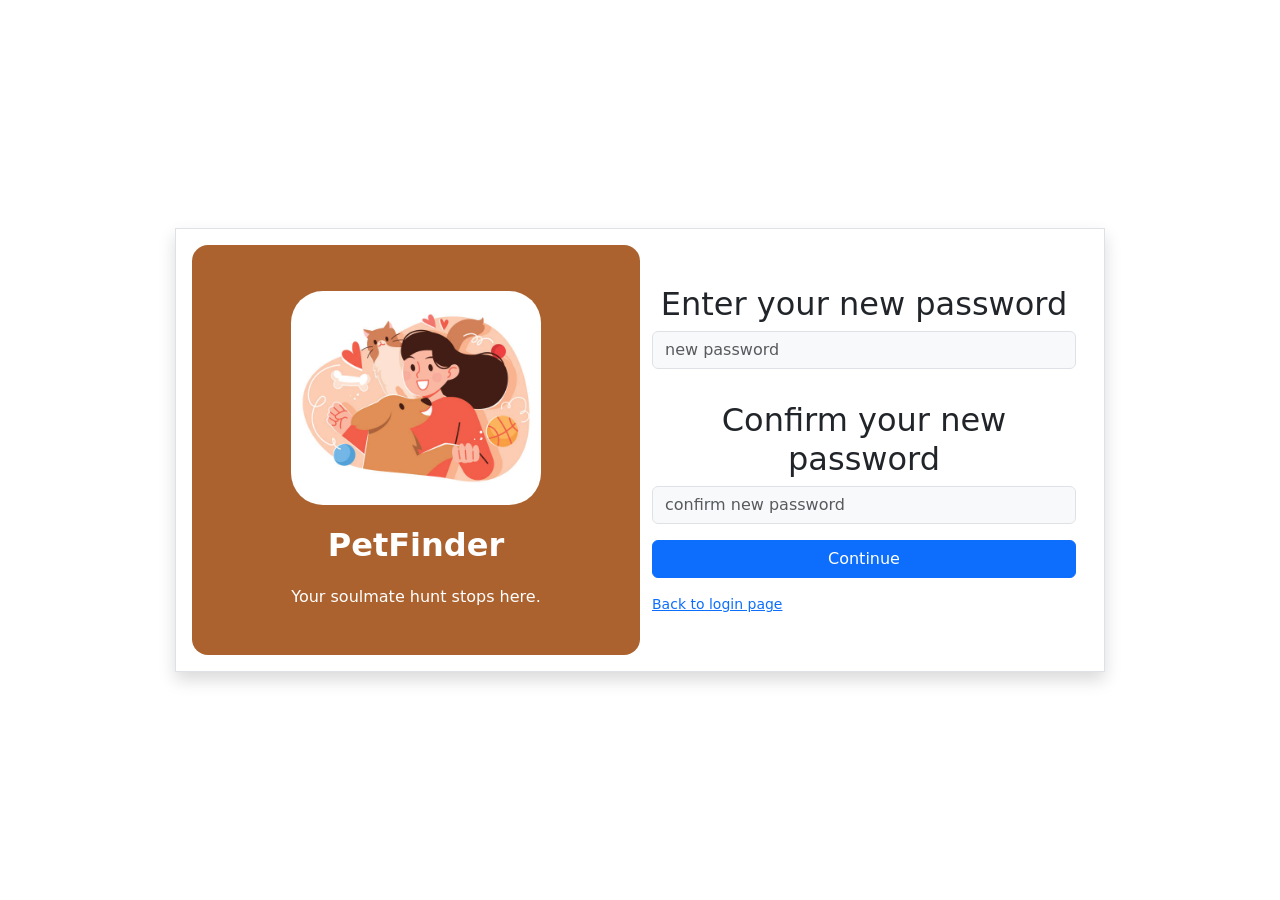
<file: forgotpassword.html>
<!DOCTYPE html>
<html lang="en">
  <head>
    <meta charset="UTF-8" />
    <meta http-equiv="X-UA-Compatible" content="IE=edge" />
    <meta name="viewport" content="width=device-width, initial-scale=1.0" />
    <title>PetFinder</title>

    <link rel="stylesheet" href="forgotpassword-style.css" />
    <link
      href="https://cdn.jsdelivr.net/npm/bootstrap@5.3.0-alpha3/dist/css/bootstrap.min.css"
      rel="stylesheet"
      integrity="sha384-KK94CHFLLe+nY2dmCWGMq91rCGa5gtU4mk92HdvYe+M/SXH301p5ILy+dN9+nJOZ"
      crossorigin="anonymous"
    />
    <link
      rel="stylesheet"
      href="https://cdnjs.cloudflare.com/ajax/libs/font-awesome/6.4.0/css/all.min.css"
    />
  </head>
  <body>

    <div class="container d-flex justify-content-center align-items-center min-vh-100">
        <div class="row border rounder-5 p-3 bg-white shadow box-area">
            <div class="col-md-6 rounded-4 d-flex justify-content-center align-items-center flex-column left-box" style="background: hwb(25 18% 33%);">
                <div class="featured-image mb-3 mt-3">
                    <img src="img/login-img.jpg" class="img-fluid rounded-5" style="width: 250px;">
                </div>
                <p class="text-white fs-2" style="font-weight: 600;">PetFinder</p>
                <p class="text-white text-wrap text-center">Your soulmate hunt stops here.</p>
            </div>

            <div class="col-md-6 right-box">
                <div class="row align-items-center">
                    <div class="header-text">
                        <h2 class="text-center">Enter your new password</h2>
                    </div>
                    <div class="input-group mb-3">
                        <input type="text" class="form-control bg-light mb-3 fs-6" id="newPassword" placeholder="new password">
                    </div>
                    <div class="header-text">
                      <h2 class="text-center">Confirm your new password</h2>
                  </div>
                  <div class="input-group mb-3">
                      <input type="text" class="form-control bg-light fs-6" id="confirmPassword" placeholder="confirm new password">
                  </div>
                    <div class="input-group mb-3">
                      <button class="btn btn-primary w-100 fs-6" type="submit" onclick="resetPassword()">Continue</button>
                    </div>
                    <div class="row">
                        <small><a href="login.html">Back to login page</a></small>
                    </div>
                </div>
            </div>
        </div>
    </div>


    <script src="forgotpassword.js"></script>
    <script
      src="https://cdn.jsdelivr.net/npm/bootstrap@5.3.0-alpha3/dist/js/bootstrap.bundle.min.js"
      integrity="sha384-ENjdO4Dr2bkBIFxQpeoTz1HIcje39Wm4jDKdf19U8gI4ddQ3GYNS7NTKfAdVQSZe"
      crossorigin="anonymous"
    ></script>
  </body>
</html>
</file>
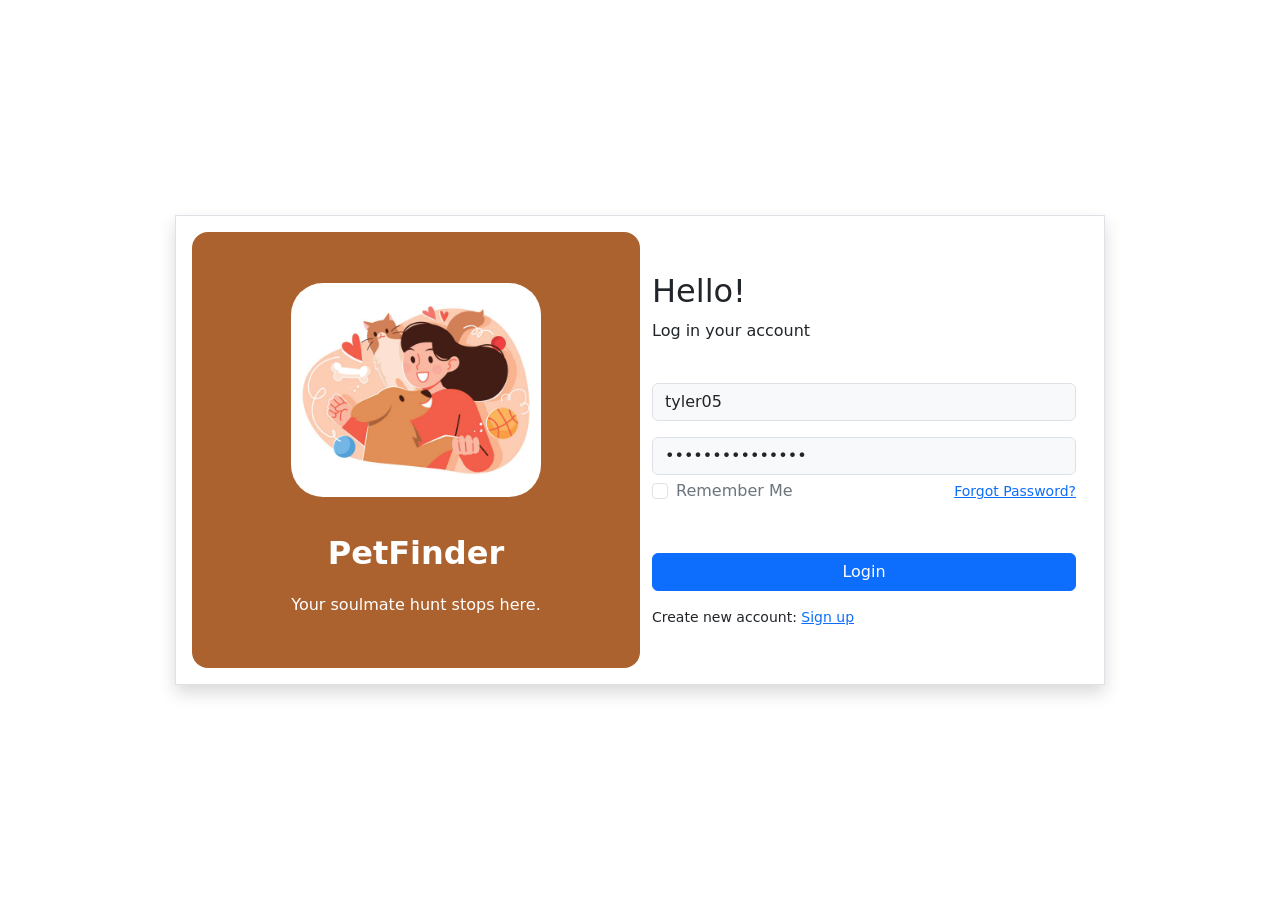
<file: login.html>
<!DOCTYPE html>
<html lang="en">
  <head>
    <meta charset="UTF-8" />
    <meta http-equiv="X-UA-Compatible" content="IE=edge" />
    <meta name="viewport" content="width=device-width, initial-scale=1.0" />
    <title>PetFinder</title>

    <link rel="stylesheet" href="login-style.css" />
    <link
      href="https://cdn.jsdelivr.net/npm/bootstrap@5.3.0-alpha3/dist/css/bootstrap.min.css"
      rel="stylesheet"
      integrity="sha384-KK94CHFLLe+nY2dmCWGMq91rCGa5gtU4mk92HdvYe+M/SXH301p5ILy+dN9+nJOZ"
      crossorigin="anonymous"
    />
    <link
      rel="stylesheet"
      href="https://cdnjs.cloudflare.com/ajax/libs/font-awesome/6.4.0/css/all.min.css"
    />
  </head>
  <body>

    <div class="container d-flex justify-content-center align-items-center min-vh-100">
        <div class="row border rounder-5 p-3 bg-white shadow box-area">
            <div class="col-md-6 rounded-4 d-flex justify-content-center align-items-center flex-column left-box" style="background: hwb(25 18% 33%);">
                <div class="featured-image mb-3 p-3">
                    <img src="img/login-img.jpg" class="img-fluid rounded-5" style="width: 250px;">
                </div>
                <p class="text-white fs-2" style="font-weight: 600;">PetFinder</p>
                <p class="text-white text-wrap text-center">Your soulmate hunt stops here.</p>
            </div>

            <div class="col-md-6 right-box">
                <div class="row align-items-center">
                    <div class="header-text mb-4">
                        <h2>Hello!</h2>
                        <p>Log in your account</p>
                    </div>
                    <div class="input-group mb-3">
                        <input type="text" value="tyler05" class="form-control bg-light fs-6" id="username" placeholder="Username" required>
                    </div>
                    <div class="input-group mb-1">
                        <input type="password" value="tylerwestside05" class="form-control bg-light fs-6" id="password" placeholder="Password" required>
                    </div>
                    <div class="input-group mb-5 d-flex justify-content-between">
                        <div class="form-check">
                            <input type="checkbox" class="form-check-input" id="formCheck">
                            <label for="formCheck" class="form-check-label text-secondary">Remember Me</label>
                        </div>
                        <div class="forgot">
                            <small><a href="forgotpassword.html">Forgot Password?</a></small>
                        </div>
                    </div>
                    <div class="input-group mb-3">
                        <button class="btn btn-primary w-100 fs-6" type="submit" onclick="redirectToNewPage()">Login</button>
                    </div>
                    <div class="row">
                        <small>Create new account: <a href="signup.html">Sign up</a></small>
                    </div>
                </div>
            </div>
        </div>
    </div>


    <script src="login.js"></script>
    <script
      src="https://cdn.jsdelivr.net/npm/bootstrap@5.3.0-alpha3/dist/js/bootstrap.bundle.min.js"
      integrity="sha384-ENjdO4Dr2bkBIFxQpeoTz1HIcje39Wm4jDKdf19U8gI4ddQ3GYNS7NTKfAdVQSZe"
      crossorigin="anonymous"
    ></script>
  </body>
</html>
</file>
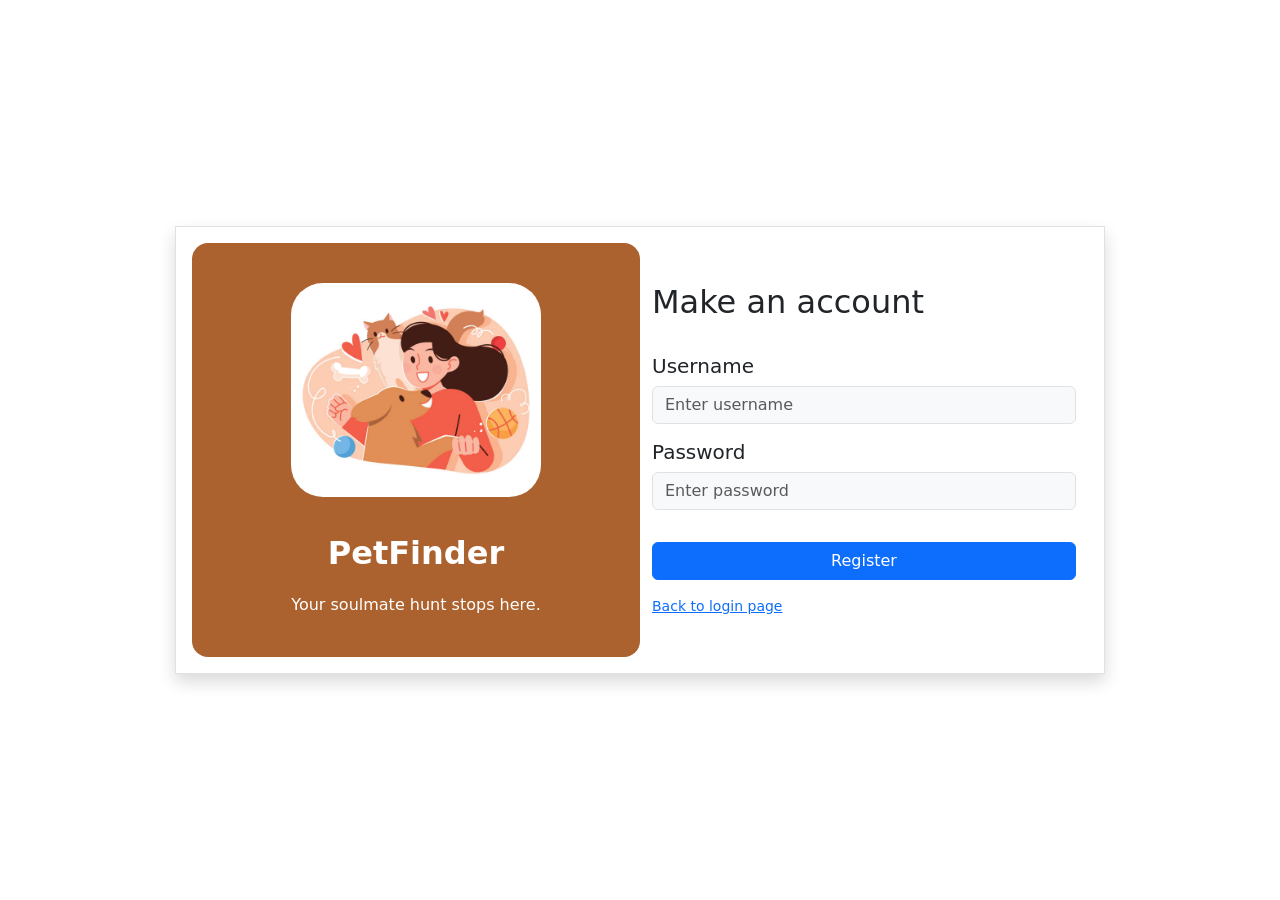
<file: signup.html>
<!DOCTYPE html>
<html lang="en">
  <head>
    <meta charset="UTF-8" />
    <meta http-equiv="X-UA-Compatible" content="IE=edge" />
    <meta name="viewport" content="width=device-width, initial-scale=1.0" />
    <title>PetFinder</title>

    <link rel="stylesheet" href="signin-style.css" />
    <link
      href="https://cdn.jsdelivr.net/npm/bootstrap@5.3.0-alpha3/dist/css/bootstrap.min.css"
      rel="stylesheet"
      integrity="sha384-KK94CHFLLe+nY2dmCWGMq91rCGa5gtU4mk92HdvYe+M/SXH301p5ILy+dN9+nJOZ"
      crossorigin="anonymous"
    />
    <link
      rel="stylesheet"
      href="https://cdnjs.cloudflare.com/ajax/libs/font-awesome/6.4.0/css/all.min.css"
    />
  </head>
  <body>

    <div class="container d-flex justify-content-center align-items-center min-vh-100">
        <div class="row border rounder-5 p-3 bg-white shadow box-area">
            <div class="col-md-6 rounded-4 d-flex justify-content-center align-items-center flex-column left-box" style="background: hwb(25 18% 33%);">
                <div class="featured-image mb-3 p-3">
                    <img src="img/login-img.jpg" class="img-fluid rounded-5" style="width: 250px;">
                </div>
                <p class="text-white fs-2" style="font-weight: 600;">PetFinder</p>
                <p class="text-white text-wrap text-center">Your soulmate hunt stops here.</p>
            </div>

            <div class="col-md-6 right-box">
                <div class="row align-items-center">
                    <div class="header-text mb-4">
                        <h2>Make an account</h2>
                    </div>
                    <h5>Username</h5>
                    <div class="input-group mb-3">
                        <input type="text" class="form-control bg-light fs-6" id="username" placeholder="Enter username" style="width: 100px;" required>
                    </div>
                    <h5>Password</h5>
                    <div class="input-group mb-3">
                        <input type="password" class="form-control bg-light fs-6" id="password" placeholder="Enter password" required>
                    </div>
                    <div class="input-group mb-3 mt-3">
                        <button class="btn btn-primary w-100 fs-6" type="submit" onclick="register()">Register</button>
                    </div>
                    <div class="row">
                        <small><a href="login.html">Back to login page</a></small>
                    </div>
                </div>
            </div>
        </div>
    </div>


    <script src="signup.js"></script>
    <script
      src="https://cdn.jsdelivr.net/npm/bootstrap@5.3.0-alpha3/dist/js/bootstrap.bundle.min.js"
      integrity="sha384-ENjdO4Dr2bkBIFxQpeoTz1HIcje39Wm4jDKdf19U8gI4ddQ3GYNS7NTKfAdVQSZe"
      crossorigin="anonymous"
    ></script>
  </body>
</html>
</file>
<file: forgotpassword-style.css>
@import url('https://fonts.googleapis.com/css2?family=Montserrat&family=Montserrat+Alternates&family=Poppins:wght@200&family=Roboto&display=swap');

body{
    font-family: 'montserrat', sans-serif;
    background: #ececec;
}

.box-area{
    width: 930px;
    margin: 0 10px;
}

.right-box{
    padding: 40px 30px 40px 40px;
}

::placeholder{
    font-size: 16px;
}
</file>
<file: login-style.css>
@import url('https://fonts.googleapis.com/css2?family=Montserrat&family=Montserrat+Alternates&family=Poppins:wght@200&family=Roboto&display=swap');

body{
    font-family: 'montserrat', sans-serif;
    background: #ececec;
}

.box-area{
    width: 930px;
    margin: 0 10px;
}

.right-box{
    padding: 40px 30px 40px 40px;
}

::placeholder{
    font-size: 16px;
}
</file>
<file: signin-style.css>
@import url('https://fonts.googleapis.com/css2?family=Montserrat&family=Montserrat+Alternates&family=Poppins:wght@200&family=Roboto&display=swap');

body{
    font-family: 'montserrat', sans-serif;
    background: #ececec;
}

.box-area{
    width: 930px;
    margin: 0 10px;
}

.right-box{
    padding: 40px 30px 40px 40px;
}

::placeholder{
    font-size: 16px;
}

#email1{
    margin-right: 10px;
}

#email2{
    margin-right: 10px;
}

#phonenum{
    margin-right: 10px;
}

#gender1{
    margin-right: 4px;
}

#gender2{
    margin-right: 4px;
    margin-left: 50px;
}
</file>
